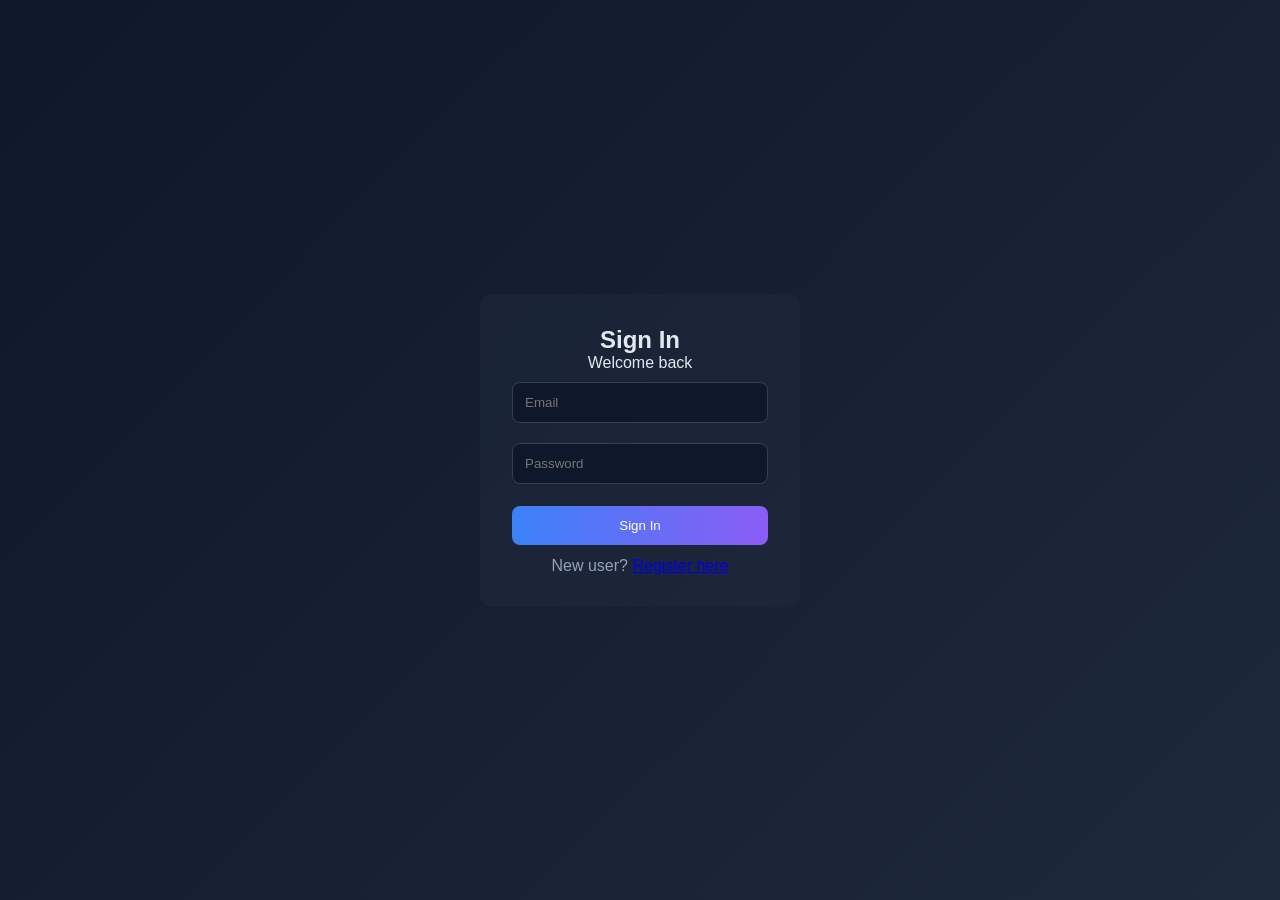
<file: frontend/login.html>
<!DOCTYPE html>
<html lang="en">
<head>
    <title>Sign In</title>
    <link rel="stylesheet" href="style.css">
</head>
<body class="auth-page">

<div class="auth-card">
    <h2>Sign In</h2>
    <p>Welcome back</p>

    <input type="email" id="loginEmail" placeholder="Email">
    <input type="password" id="loginPassword" placeholder="Password">

    <button id="loginBtn" onclick="loginUser()">Sign In</button>

    <p class="auth-link">
        New user?
        <a href="register.html">Register here</a>
    </p>
</div>



<script src="auth.js"></script>
</body>
</html>
</file>
<file: frontend/style.css>
Reset and Base Styles
* {
    margin: 0;
    padding: 0;
    box-sizing: border-box;
}

body {
    font-family: -apple-system, BlinkMacSystemFont, 'Segoe UI', Roboto, Oxygen, Ubuntu, Cantarell, sans-serif;
    background: linear-gradient(135deg, #0f172a 0%, #1e293b 50%, #0f172a 100%);
    color: #e2e8f0;
    min-height: 100vh;
    display: flex;
    overflow: hidden;
}

/* Sidebar */
.sidebar {
    width: 256px;
    height: 100vh;
    background: linear-gradient(180deg, #1e293b 0%, #0f172a 100%);
    border-right: 1px solid #334155;
    display: flex;
    flex-direction: column;
    transition: width 0.3s ease;
    position: relative;
    z-index: 10;
}

.sidebar.collapsed {
    width: 80px;
}

.sidebar.collapsed .logo-text,
.sidebar.collapsed .nav-label,
.sidebar.collapsed .sidebar-footer {
    display: none;
}

.sidebar-header {
    height: 64px;
    border-bottom: 1px solid #334155;
    display: flex;
    align-items: center;
    justify-content: space-between;
    padding: 0 16px;
}

.logo {
    display: flex;
    align-items: center;
    gap: 8px;
}

.logo-icon {
    width: 32px;
    height: 32px;
    background: linear-gradient(135deg, #3b82f6 0%, #8b5cf6 100%);
    border-radius: 8px;
    display: flex;
    align-items: center;
    justify-content: center;
    padding: 6px;
}

.logo-text {
    color: #fff;
    font-weight: 500;
}

.toggle-btn {
    background: none;
    border: none;
    color: #94a3b8;
    font-size: 20px;
    cursor: pointer;
    padding: 8px;
    border-radius: 8px;
    transition: all 0.2s;
}

.toggle-btn:hover {
    background: #334155;
    color: #fff;
}

.sidebar-nav {
    flex: 1;
    padding: 16px;
    overflow-y: auto;
}

.nav-item {
    display: flex;
    align-items: center;
    gap: 12px;
    padding: 12px;
    border-radius: 8px;
    color: #94a3b8;
    text-decoration: none;
    margin-bottom: 8px;
    transition: all 0.2s;
}

.nav-item:hover {
    background: #334155;
    color: #fff;
}

.nav-item.active {
    background: linear-gradient(90deg, #3b82f6 0%, #8b5cf6 100%);
    color: #fff;
    box-shadow: 0 4px 12px rgba(59, 130, 246, 0.2);
}

.nav-icon {
    font-size: 20px;
    flex-shrink: 0;
}

.nav-label {
    white-space: nowrap;
}

.sidebar-footer {
    padding: 16px;
    border-top: 1px solid #334155;
    font-size: 12px;
    color: #64748b;
    text-align: center;
}

.sidebar-footer p:last-child {
    color: #475569;
    margin-top: 4px;
}




/* Header */
.header {
    height: 64px;
    background: rgba(30, 41, 59, 0.5);
    backdrop-filter: blur(10px);
    border-bottom: 1px solid #334155;
    display: flex;
    align-items: center;
    justify-content: space-between;
    padding: 0 24px;
}

.header-left {
    display: flex;
    flex-direction: column;
}

.header-subtitle {
    font-size: 12px;
    color: #94a3b8;
}

.header-title {
    font-size: 18px;
    font-weight: 500;
    color: #fff;
}

.header-right {
    display: flex;
    align-items: center;
    gap: 16px;
}

.status-badge {
    display: flex;
    align-items: center;
    gap: 8px;
    padding: 8px 16px;
    border-radius: 8px;
    font-size: 14px;
    background: rgba(245, 158, 11, 0.1);
    color: #f59e0b;
    border: 1px solid rgba(245, 158, 11, 0.2);
}

.status-badge.active {
    background: rgba(16, 185, 129, 0.1);
    color: #10b981;
    border-color: rgba(16, 185, 129, 0.2);
}

.status-badge.predicting {
    background: rgba(59, 130, 246, 0.1);
    color: #3b82f6;
    border-color: rgba(59, 130, 246, 0.2);
}

.user-avatar {
    width: 40px;
    height: 40px;
    background: linear-gradient(135deg, #3b82f6 0%, #8b5cf6 100%);
    border-radius: 50%;
    display: flex;
    align-items: center;
    justify-content: center;
    font-size: 20px;
}


/* Cards */
.card {
    background: rgba(30, 41, 59, 0.5);
    border: 1px solid #334155;
    border-radius: 12px;
    padding: 24px;
    margin-bottom: 24px;
}

.card h2 {
    color: #fff;
    margin-bottom: 8px;
    font-size: 20px;
}

.card h3 {
    color: #fff;
    margin-bottom: 16px;
    font-size: 18px;
}

.card-subtitle {
    color: #94a3b8;
    font-size: 14px;
    margin-bottom: 24px;
}

/* Welcome Card */
.welcome-card {
    margin-bottom: 24px;
}

.welcome-image {
    position: relative;
    height: 192px;
    border-radius: 12px;
    overflow: hidden;
    background: rgba(30, 41, 59, 0.5);
    border: 1px solid #334155;
}

.welcome-image img {
    width: 100%;
    height: 100%;
    object-fit: cover;
    opacity: 0.4;
}

.welcome-overlay {
    position: absolute;
    inset: 0;
    background: linear-gradient(180deg, transparent 0%, #1e293b 100%);
}

.welcome-content {
    position: absolute;
    bottom: 0;
    left: 0;
    right: 0;
    padding: 32px;
}

.welcome-content h2 {
    color: #fff;
    margin-bottom: 8px;
}

.welcome-content p {
    color: #94a3b8;
}

/* Stats Grid */
.stats-grid {
    display: grid;
    grid-template-columns: repeat(auto-fit, minmax(240px, 1fr));
    gap: 24px;
    margin-bottom: 24px;
}

.stat-card {
    background: rgba(30, 41, 59, 0.5);
    border: 1px solid #334155;
    border-radius: 12px;
    padding: 24px;
}

.stat-icon {
    width: 48px;
    height: 48px;
    border-radius: 8px;
    display: flex;
    align-items: center;
    justify-content: center;
    font-size: 24px;
    margin-bottom: 16px;
}

.stat-label {
    font-size: 14px;
    color: #94a3b8;
    margin-bottom: 4px;
}

.stat-value {
    font-size: 18px;
    color: #fff;
    font-weight: 500;
}

/* Empty State */
.empty-state {
    background: rgba(30, 41, 59, 0.3);
    border: 2px dashed #334155;
    border-radius: 12px;
    padding: 48px;
    text-align: center;
}

.empty-icon {
    font-size: 64px;
    margin-bottom: 16px;
}

.empty-state h3 {
    color: #fff;
    margin-bottom: 8px;
}

.empty-state p {
    color: #94a3b8;
    max-width: 500px;
    margin: 0 auto;
}

/* Prediction Grid */
.prediction-grid {
    display: grid;
    grid-template-columns: 1fr 1fr;
    gap: 24px;
}

/* Form Elements */
.form-group {
    margin-bottom: 16px;
}

.form-label {
    display: flex;
    align-items: center;
    gap: 8px;
    color: #cbd5e1;
    font-size: 14px;
    margin-bottom: 8px;
}

.label-icon {
    font-size: 16px;
}

.form-input,
.form-textarea {
    width: 100%;
    background: rgba(15, 23, 42, 0.5);
    border: 1px solid #334155;
    border-radius: 8px;
    padding: 12px 16px;
    color: #fff;
    font-size: 14px;
    transition: border-color 0.2s;
}

.form-input:focus,
.form-textarea:focus {
    outline: none;
    border-color: #3b82f6;
}

.form-input::placeholder,
.form-textarea::placeholder {
    color: #64748b;
}

.form-textarea {
    resize: vertical;
}

/* Toggle Switch */
.toggle-container {
    display: flex;
    align-items: center;
    gap: 12px;
}

.toggle {
    position: relative;
    display: inline-block;
    width: 48px;
    height: 24px;
}

.toggle input {
    opacity: 0;
    width: 0;
    height: 0;
}

.toggle-slider {
    position: absolute;
    cursor: pointer;
    top: 0;
    left: 0;
    right: 0;
    bottom: 0;
    background-color: #475569;
    border-radius: 24px;
    transition: 0.3s;
}

.toggle-slider:before {
    position: absolute;
    content: "";
    height: 20px;
    width: 20px;
    left: 2px;
    bottom: 2px;
    background-color: white;
    border-radius: 50%;
    transition: 0.3s;
}

.toggle input:checked + .toggle-slider {
    background-color: #3b82f6;
}

.toggle input:checked + .toggle-slider:before {
    transform: translateX(24px);
}

.toggle-label {
    color: #94a3b8;
    font-weight: 500;
}

/* Buttons */
.btn-primary {
    width: 100%;
    background: linear-gradient(90deg, #3b82f6 0%, #8b5cf6 100%);
    color: #fff;
    border: none;
    padding: 12px 24px;
    border-radius: 8px;
    font-size: 16px;
    font-weight: 500;
    cursor: pointer;
    display: flex;
    align-items: center;
    justify-content: center;
    gap: 8px;
    transition: all 0.2s;
    box-shadow: 0 4px 12px rgba(59, 130, 246, 0.2);
}

.btn-primary:hover {
    transform: translateY(-1px);
    box-shadow: 0 6px 16px rgba(59, 130, 246, 0.3);
}

.btn-primary:disabled {
    opacity: 0.5;
    cursor: not-allowed;
}

.btn-icon {
    width: 18px;
    height: 18px;
}

.warning-text {
    color: #f59e0b;
    font-size: 14px;
    text-align: center;
    margin-top: 12px;
}

/* Prediction Output */
.prediction-output {
    min-height: 400px;
    display: flex;
    flex-direction: column;
}

.prediction-state {
    flex: 1;
    display: flex;
    flex-direction: column;
    align-items: center;
    justify-content: center;
    text-align: center;
}

.empty-prediction .empty-icon {
    width: 80px;
    height: 80px;
    background: rgba(71, 85, 105, 0.5);
    border-radius: 50%;
    display: flex;
    align-items: center;
    justify-content: center;
    font-size: 40px;
    margin: 0 auto 16px;
}

.state-title {
    color: #cbd5e1;
    font-size: 16px;
    margin-bottom: 8px;
}

.state-subtitle {
    color: #64748b;
    font-size: 14px;
}

/* Loading Spinner */
.spinner {
    width: 64px;
    height: 64px;
    border: 4px solid rgba(59, 130, 246, 0.2);
    border-top-color: #3b82f6;
    border-radius: 50%;
    animation: spin 1s linear infinite;
    margin-bottom: 16px;
}

@keyframes spin {
    to { transform: rotate(360deg); }
}

/* Result Display */
.result-box {
    background: linear-gradient(135deg, rgba(59, 130, 246, 0.1) 0%, rgba(139, 92, 246, 0.1) 100%);
    border: 1px solid rgba(59, 130, 246, 0.2);
    border-radius: 12px;
    padding: 32px;
    margin-bottom: 24px;
}

.result-header {
    display: flex;
    align-items: center;
    justify-content: center;
    gap: 8px;
    margin-bottom: 8px;
}

.result-icon {
    font-size: 24px;
}

.result-header p {
    color: #94a3b8;
}

.result-value {
    font-size: 48px;
    color: #fff;
    font-weight: 600;
    margin-bottom: 8px;
}

.result-unit {
    color: #94a3b8;
    font-size: 16px;
}

.result-details {
    display: flex;
    flex-direction: column;
    gap: 12px;
}

.detail-item {
    display: flex;
    justify-content: space-between;
    align-items: center;
    padding: 12px;
    background: rgba(15, 23, 42, 0.5);
    border-radius: 8px;
}

.detail-item span:first-child {
    color: #94a3b8;
}

.detail-value {
    font-weight: 500;
}

.detail-value.success {
    color: #10b981;
}

.detail-value.info {
    color: #3b82f6;
}

.detail-value.purple {
    color: #a855f7;
}

/* Info Box */
.info-box {
    background: rgba(59, 130, 246, 0.1);
    border: 1px solid rgba(59, 130, 246, 0.2);
    border-radius: 8px;
    padding: 16px;
    font-size: 14px;
    color: #60a5fa;
}

.info-box.success {
    background: rgba(16, 185, 129, 0.1);
    border-color: rgba(16, 185, 129, 0.2);
    color: #34d399;
}

/* Model Upload */
.model-container {
    max-width: 1000px;
    margin: 0 auto;
}

.upload-area {
    border: 2px dashed #334155;
    border-radius: 12px;
    padding: 48px;
    text-align: center;
    transition: border-color 0.2s;
    cursor: pointer;
}

.upload-area:hover {
    border-color: rgba(59, 130, 246, 0.5);
}

.upload-label {
    cursor: pointer;
}

.upload-icon {
    font-size: 64px;
    margin-bottom: 16px;
}

.upload-text {
    color: #fff;
    font-size: 16px;
    margin-bottom: 8px;
}

.upload-subtext {
    color: #94a3b8;
    font-size: 14px;
    margin-bottom: 8px;
}

.upload-limit {
    color: #64748b;
    font-size: 12px;
}

.upload-progress {
    margin-top: 24px;
}

.progress-info {
    display: flex;
    justify-content: space-between;
    margin-bottom: 8px;
    color: #cbd5e1;
    font-size: 14px;
}

.progress-bar {
    height: 8px;
    background: rgba(15, 23, 42, 0.5);
    border-radius: 8px;
    overflow: hidden;
}

.progress-fill {
    height: 100%;
    background: linear-gradient(90deg, #3b82f6 0%, #8b5cf6 100%);
    transition: width 0.3s ease;
    border-radius: 8px;
}

/* Model Info */
.model-header {
    display: flex;
    justify-content: space-between;
    align-items: center;
    margin-bottom: 24px;
}

.info-grid {
    display: grid;
    grid-template-columns: repeat(auto-fit, minmax(200px, 1fr));
    gap: 16px;
    margin-bottom: 24px;
}

.info-item {
    padding: 16px;
    background: rgba(15, 23, 42, 0.5);
    border-radius: 8px;
}

.info-icon {
    font-size: 16px;
    margin-bottom: 8px;
}

.info-label {
    color: #94a3b8;
    font-size: 14px;
    margin-bottom: 4px;
}

.info-value {
    color: #fff;
    font-size: 16px;
    font-weight: 500;
}

/* Requirements List */
.requirements-list {
    list-style: none;
}

.requirements-list li {
    display: flex;
    gap: 12px;
    margin-bottom: 16px;
}

.req-icon {
    color: #10b981;
    font-size: 20px;
    flex-shrink: 0;
}

.req-title {
    color: #cbd5e1;
    font-weight: 500;
    margin-bottom: 4px;
}

.req-desc {
    color: #64748b;
    font-size: 14px;
}

/* Chat */
.chat-container {
    max-width: 1000px;
    margin: 0 auto;
}

.chat-card {
    height: calc(100vh - 250px);
    display: flex;
    flex-direction: column;
}

.chat-header {
    display: flex;
    align-items: center;
    gap: 12px;
    padding-bottom: 16px;
    border-bottom: 1px solid #334155;
    margin-bottom: 16px;
}

.chat-avatar {
    width: 48px;
    height: 48px;
    background: linear-gradient(135deg, #3b82f6 0%, #8b5cf6 100%);
    border-radius: 50%;
    display: flex;
    align-items: center;
    justify-content: center;
    font-size: 24px;
}

.chat-messages {
    flex: 1;
    overflow-y: auto;
    margin-bottom: 16px;
    padding-right: 8px;
}

.message {
    display: flex;
    gap: 12px;
    margin-bottom: 16px;
}

.message.user {
    flex-direction: row-reverse;
}

.message-avatar {
    width: 40px;
    height: 40px;
    background: linear-gradient(135deg, #3b82f6 0%, #8b5cf6 100%);
    border-radius: 50%;
    display: flex;
    align-items: center;
    justify-content: center;
    font-size: 20px;
    flex-shrink: 0;
}

.message.user .message-avatar {
    background: #475569;
}

.message-content {
    flex: 1;
    max-width: 70%;
}

.message-content p {
    background: rgba(71, 85, 105, 0.5);
    padding: 12px 16px;
    border-radius: 12px;
    color: #e2e8f0;
    font-size: 14px;
    line-height: 1.6;
    margin-bottom: 4px;
}

.message.user .message-content p {
    background: linear-gradient(90deg, #3b82f6 0%, #8b5cf6 100%);
}

.message-time {
    font-size: 12px;
    color: #64748b;
    padding: 0 8px;
}

.chat-input-container {
    display: flex;
    gap: 12px;
}

.chat-input {
    flex: 1;
    background: rgba(15, 23, 42, 0.5);
    border: 1px solid #334155;
    border-radius: 8px;
    padding: 12px 16px;
    color: #fff;
    font-size: 14px;
}

.chat-input:focus {
    outline: none;
    border-color: #3b82f6;
}

.chat-send {
    background: linear-gradient(90deg, #3b82f6 0%, #8b5cf6 100%);
    border: none;
    padding: 12px 24px;
    border-radius: 8px;
    font-size: 20px;
    cursor: pointer;
    transition: all 0.2s;
}

.chat-send:hover {
    transform: translateY(-1px);
}

/* Quick Actions */
.quick-actions {
    display: flex;
    gap: 12px;
    margin-top: 16px;
    flex-wrap: wrap;
}

.quick-action {
    padding: 8px 16px;
    background: rgba(30, 41, 59, 0.5);
    border: 1px solid #334155;
    border-radius: 8px;
    color: #cbd5e1;
    font-size: 14px;
    cursor: pointer;
    transition: all 0.2s;
}

.quick-action:hover {
    background: rgba(71, 85, 105, 0.5);
}

/* Reviews */
.reviews-container {
    max-width: 1000px;
    margin: 0 auto;
}

.rating-summary {
    margin-bottom: 32px;
}

.rating-display {
    display: flex;
    gap: 48px;
    align-items: center;
}

.rating-score {
    text-align: center;
}

.rating-number {
    font-size: 60px;
    color: #fff;
    font-weight: 600;
    margin-bottom: 8px;
}

.stars {
    font-size: 16px;
    margin-bottom: 8px;
}

.rating-count {
    color: #94a3b8;
    font-size: 14px;
}

.rating-bars {
    flex: 1;
}

.rating-bar-item {
    display: flex;
    align-items: center;
    gap: 12px;
    margin-bottom: 8px;
}

.bar-stars {
    width: 80px;
    font-size: 12px;
}

.bar-container {
    flex: 1;
    height: 8px;
    background: rgba(15, 23, 42, 0.5);
    border-radius: 8px;
    overflow: hidden;
}

.bar-fill {
    height: 100%;
    background: linear-gradient(90deg, #f59e0b 0%, #f59e0b 100%);
    border-radius: 8px;
}

.bar-count {
    width: 32px;
    text-align: right;
    color: #94a3b8;
}

.review-card {
    background: rgba(30, 41, 59, 0.5);
    border: 1px solid #334155;
    border-radius: 12px;
    padding: 24px;
    margin-bottom: 16px;
    display: flex;
    gap: 16px;
    transition: border-color 0.2s;
}

.review-card:hover {
    border-color: #475569;
}

.review-avatar {
    width: 48px;
    height: 48px;
    background: linear-gradient(135deg, #3b82f6 0%, #8b5cf6 100%);
    border-radius: 50%;
    display: flex;
    align-items: center;
    justify-content: center;
    font-size: 24px;
    flex-shrink: 0;
}

.review-content {
    flex: 1;
}

.review-header {
    display: flex;
    justify-content: space-between;
    align-items: start;
    margin-bottom: 8px;
}

.review-header h3 {
    color: #fff;
    font-size: 16px;
    margin-bottom: 4px;
}

.review-header p {
    color: #94a3b8;
    font-size: 14px;
}

.review-date {
    color: #64748b;
    font-size: 14px;
}

.review-stars {
    font-size: 14px;
    margin-bottom: 12px;
}

.review-text {
    color: #cbd5e1;
    line-height: 1.6;
    margin-bottom: 16px;
}

.review-helpful {
    background: none;
    border: none;
    color: #94a3b8;
    font-size: 14px;
    cursor: pointer;
    transition: color 0.2s;
}

.review-helpful:hover {
    color: #3b82f6;
}

/* Feedback */
.feedback-container {
    max-width: 700px;
    margin: 0 auto;
}

.success-message {
    text-align: center;
    padding: 48px;
}

.success-icon {
    width: 80px;
    height: 80px;
    background: rgba(16, 185, 129, 0.1);
    border-radius: 50%;
    display: flex;
    align-items: center;
    justify-content: center;
    font-size: 40px;
    color: #10b981;
    margin: 0 auto 24px;
}

/* Settings */
.settings-container {
    max-width: 1000px;
    margin: 0 auto;
}

.profile-section {
    display: flex;
    align-items: center;
    gap: 24px;
    margin-bottom: 24px;
}

.profile-avatar-large {
    width: 80px;
    height: 80px;
    background: linear-gradient(135deg, #3b82f6 0%, #8b5cf6 100%);
    border-radius: 50%;
    display: flex;
    align-items: center;
    justify-content: center;
    font-size: 40px;
}

.settings-grid {
    display: grid;
    grid-template-columns: repeat(auto-fit, minmax(250px, 1fr));
    gap: 16px;
}

.settings-list {
    display: flex;
    flex-direction: column;
    gap: 16px;
}

.setting-item {
    display: flex;
    justify-content: space-between;
    align-items: center;
    padding: 16px;
    background: rgba(15, 23, 42, 0.5);
    border-radius: 8px;
}

.setting-title {
    color: #fff;
    font-weight: 500;
    margin-bottom: 4px;
}

.setting-desc {
    color: #94a3b8;
    font-size: 14px;
}

/* Background Effects */
.bg-effect {
    position: fixed;
    width: 384px;
    height: 384px;
    border-radius: 50%;
    filter: blur(80px);
    opacity: 0.3;
    pointer-events: none;
    z-index: 0;
}

.bg-effect-1 {
    top: 0;
    right: 0;
    background: rgba(59, 130, 246, 0.2);
}

.bg-effect-2 {
    bottom: 0;
    left: 0;
    background: rgba(139, 92, 246, 0.2);
}

/* Responsive Design */
@media (max-width: 1024px) {
    .prediction-grid {
        grid-template-columns: 1fr;
    }
    
    .rating-display {
        flex-direction: column;
    }
}

@media (max-width: 768px) {
    .sidebar {
        width: 80px;
    }
    
    .sidebar .logo-text,
    .sidebar .nav-label,
    .sidebar .sidebar-footer {
        display: none;
    }
    
    .stats-grid {
        grid-template-columns: 1fr;
    }
    
    .settings-grid {
        grid-template-columns: 1fr;
    }
}

/* Scrollbar Styling */
::-webkit-scrollbar {
    width: 8px;
    height: 8px;
}

::-webkit-scrollbar-track {
    background: rgba(15, 23, 42, 0.5);
}

::-webkit-scrollbar-thumb {
    background: #475569;
    border-radius: 4px;
}

::-webkit-scrollbar-thumb:hover {
    background: #64748b;
}
/* SVG Icons Styling */
.icon {
    width: 20px;
    height: 20px;
}

.icon-small {
    width: 16px;
    height: 16px;
}

.logo-icon svg {
    width: 100%;
    height: 100%;
    color: #fff;
}

.toggle-btn .icon {
    width: 20px;
    height: 20px;
}

.nav-icon {
    width: 20px;
    height: 20px;
}

.user-avatar .icon {
    width: 20px;
    height: 20px;
    color: #fff;
}

.status-icon {
    width: 16px;
    height: 16px;
}

.label-icon svg {
    width: 16px;
    height: 16px;
}

.btn-icon svg {
    width: 18px;
    height: 18px;
}

.result-icon svg {
    width: 24px;
    height: 24px;
    color: #60a5fa;
}

.chat-avatar .icon {
    width: 24px;
    height: 24px;
    color: #fff;
}

.message-avatar svg {
    width: 20px;
    height: 20px;
    color: #fff;
}

.chat-send .icon {
    width: 20px;
    height: 20px;
    color: #fff;
}

.review-avatar svg {
    width: 24px;
    height: 24px;
    color: #fff;
}

.review-helpful .icon-small {
    margin-right: 4px;
    vertical-align: middle;
}

.profile-avatar-large svg {
    width: 40px;
    height: 40px;
    color: #fff;
}

.success-icon svg {
    width: 40px;
    height: 40px;
}

.empty-icon svg {
    width: 40px;
    height: 40px;
    color: #64748b;
}

.upload-icon svg {
    width: 64px;
    height: 64px;
    color: #60a5fa;
}

.info-icon svg {
    width: 16px;
    height: 16px;
    color: #94a3b8;
}

.req-icon svg {
    width: 20px;
    height: 20px;
}

.stat-icon svg {
    width: 24px;
    height: 24px;
}

.stat-icon.blue {
    background: rgba(59, 130, 246, 0.1);
}

.stat-icon.blue svg {
    color: #3b82f6;
}

.stat-icon.purple {
    background: rgba(168, 85, 247, 0.1);
}

.stat-icon.purple svg {
    color: #a855f7;
}

.stat-icon.green {
    background: rgba(16, 185, 129, 0.1);
}

.stat-icon.green svg {
    color: #10b981;
}

.stat-icon.amber {
    background: rgba(245, 158, 11, 0.1);
}

.stat-icon.amber svg {
    color: #f59e0b;
}

/* Stars Rating SVG */
.stars {
    display: flex;
    gap: 4px;
    justify-content: center;
}

.stars svg {
    width: 16px;
    height: 16px;
}

/* Rating Bar Labels */
.bar-label {
    width: 60px;
    color: #94a3b8;
    font-size: 12px;
}
.label-icon {
    width: 16px;
    height: 16px;
}


/* Reviews Container */


/* Rating Summary */
.rating-summary {
    margin-bottom: 32px;
}

.rating-display {
    display: flex;
    gap: 48px;
    align-items: center;
    flex-wrap: wrap;
}

.rating-score {
    text-align: center;
    min-width: 200px;
}

.rating-number {
    font-size: 60px;
    color: #fff;
    font-weight: 600;
    margin-bottom: 8px;
}

.stars {
    display: flex;
    gap: 4px;
    justify-content: center;
    margin-bottom: 8px;
}

.stars svg {
    width: 16px;
    height: 16px;
}

.rating-count {
    color: #94a3b8;
    font-size: 14px;
}

.rating-bars {
    flex: 1;
    min-width: 300px;
}

.rating-bar-item {
    display: flex;
    align-items: center;
    gap: 12px;
    margin-bottom: 8px;
}

.bar-label {
    width: 60px;
    color: #94a3b8;
    font-size: 12px;
}

.bar-container {
    flex: 1;
    height: 8px;
    background: rgba(15, 23, 42, 0.5);
    border-radius: 8px;
    overflow: hidden;
}

.bar-fill {
    height: 100%;
    background: linear-gradient(90deg, #f59e0b 0%, #f59e0b 100%);
    border-radius: 8px;
}

.bar-count {
    width: 32px;
    text-align: right;
    color: #94a3b8;
}

/* Review Card */
.review-card {
    background: rgba(30, 41, 59, 0.5);
    border: 1px solid #334155;
    border-radius: 12px;
    padding: 24px;
    margin-bottom: 16px;
    display: flex;
    gap: 16px;
    transition: border-color 0.2s;
}

.review-card:hover {
    border-color: #475569;
}

.review-avatar {
    width: 48px;
    height: 48px;
    background: linear-gradient(135deg, #3b82f6 0%, #8b5cf6 100%);
    border-radius: 50%;
    display: flex;
    align-items: center;
    justify-content: center;
    flex-shrink: 0;
}

.review-avatar svg {
    width: 24px;
    height: 24px;
    color: #fff;
}

.review-content {
    flex: 1;
}

.review-header {
    display: flex;
    justify-content: space-between;
    align-items: start;
    margin-bottom: 8px;
}

.review-header h3 {
    color: #fff;
    font-size: 16px;
    margin-bottom: 4px;
}

.review-header p {
    color: #94a3b8;
    font-size: 14px;
}

.review-date {
    color: #64748b;
    font-size: 14px;
}

.review-stars {
    font-size: 14px;
    margin-bottom: 12px;
}

.review-text {
    color: #cbd5e1;
    line-height: 1.6;
    margin-bottom: 16px;
}

.review-helpful {
    background: none;
    border: none;
    color: #94a3b8;
    font-size: 14px;
    cursor: pointer;
    transition: color 0.2s;
    display: flex;
    align-items: center;
    gap: 4px;
}

.review-helpful:hover {
    color: #3b82f6;
}

.review-helpful .icon-small {
    width: 16px;
    height: 16px;
}

/* Success Message */
.success-message {
    text-align: center;
    padding: 48px;
}

.success-icon {
    width: 80px;
    height: 80px;
    background: rgba(16, 185, 129, 0.1);
    border-radius: 50%;
    display: flex;
    align-items: center;
    justify-content: center;
    margin: 0 auto 24px;
}

.success-icon svg {
    width: 40px;
    height: 40px;
    color: #10b981;
}

/* Profile Section */
.profile-section {
    display: flex;
    align-items: center;
    gap: 24px;
    margin-bottom: 24px;
}

.profile-avatar-large {
    width: 80px;
    height: 80px;
    background: linear-gradient(135deg, #3b82f6 0%, #8b5cf6 100%);
    border-radius: 50%;
    display: flex;
    align-items: center;
    justify-content: center;
}

.profile-avatar-large svg {
    width: 40px;
    height: 40px;
    color: #fff;
}

.settings-grid {
    display: grid;
    grid-template-columns: repeat(auto-fit, minmax(250px, 1fr));
    gap: 16px;
}

.settings-list {
    display: flex;
    flex-direction: column;
    gap: 16px;
}

.setting-item {
    display: flex;
    justify-content: space-between;
    align-items: center;
    padding: 16px;
    background: rgba(15, 23, 42, 0.5);
    border-radius: 8px;
}

.setting-title {
    color: #fff;
    font-weight: 500;
    margin-bottom: 4px;
}

.setting-desc {
    color: #94a3b8;
    font-size: 14px;
}




/* Reset and Base Styles */
* {
    margin: 0;
    padding: 0;
    box-sizing: border-box;
}







/* Sidebar */
.sidebar {
    width: 256px;
    height: 100vh;
    background: linear-gradient(180deg, #1e293b 0%, #0f172a 100%);
    border-right: 1px solid #334155;
    display: flex;
    flex-direction: column;
    transition: width 0.3s ease;
    position: relative;
    z-index: 10;
}

.sidebar.collapsed {
    width: 80px;
}

.sidebar.collapsed .logo-text,
.sidebar.collapsed .nav-label,
.sidebar.collapsed .sidebar-footer {
    display: none;
}

.sidebar-header {
    height: 64px;
    border-bottom: 1px solid #334155;
    display: flex;
    align-items: center;
    justify-content: space-between;
    padding: 0 16px;
}

.logo {
    display: flex;
    align-items: center;
    gap: 8px;
}

.logo-icon {
    width: 32px;
    height: 32px;
    background: linear-gradient(135deg, #3b82f6 0%, #8b5cf6 100%);
    border-radius: 8px;
    display: flex;
    align-items: center;
    justify-content: center;
    font-size: 20px;
}

.logo-text {
    color: #fff;
    font-weight: 500;
}

.toggle-btn {
    background: none;
    border: none;
    color: #94a3b8;
    font-size: 20px;
    cursor: pointer;
    padding: 8px;
    border-radius: 8px;
    transition: all 0.2s;
}

.toggle-btn:hover {
    background: #334155;
    color: #fff;
}

.sidebar-nav {
    flex: 1;
    padding: 16px;
    overflow-y: auto;
}

.nav-item {
    display: flex;
    align-items: center;
    gap: 12px;
    padding: 12px;
    border-radius: 8px;
    color: #94a3b8;
    text-decoration: none;
    margin-bottom: 8px;
    transition: all 0.2s;
}

.nav-item:hover {
    background: #334155;
    color: #fff;
}

.nav-item.active {
    background: linear-gradient(90deg, #3b82f6 0%, #8b5cf6 100%);
    color: #fff;
    box-shadow: 0 4px 12px rgba(59, 130, 246, 0.2);
}

.nav-icon {
    font-size: 20px;
    flex-shrink: 0;
}

.nav-label {
    white-space: nowrap;
}

.sidebar-footer {
    padding: 16px;
    border-top: 1px solid #334155;
    font-size: 12px;
    color: #64748b;
    text-align: center;
}

.sidebar-footer p:last-child {
    color: #475569;
    margin-top: 4px;
}

/* Main Content */
.main-content {
    flex: 1;
    display: flex;
    flex-direction: column;
    height: 100vh;

}

/* Header */
.header {
    height: 64px;
    background: rgba(30, 41, 59, 0.5);
    backdrop-filter: blur(10px);
    border-bottom: 1px solid #334155;
    display: flex;
    align-items: center;
    justify-content: space-between;
    padding: 0 24px;
}

.header-left {
    display: flex;
    flex-direction: column;
}

.header-subtitle {
    font-size: 12px;
    color: #94a3b8;
}

.header-title {
    font-size: 18px;
    font-weight: 500;
    color: #fff;
}

.header-right {
    display: flex;
    align-items: center;
    gap: 16px;
}

.status-badge {
    display: flex;
    align-items: center;
    gap: 8px;
    padding: 8px 16px;
    border-radius: 8px;
    font-size: 14px;
    background: rgba(245, 158, 11, 0.1);
    color: #f59e0b;
    border: 1px solid rgba(245, 158, 11, 0.2);
}

.status-badge.active {
    background: rgba(16, 185, 129, 0.1);
    color: #10b981;
    border-color: rgba(16, 185, 129, 0.2);
}

.status-badge.predicting {
    background: rgba(59, 130, 246, 0.1);
    color: #3b82f6;
    border-color: rgba(59, 130, 246, 0.2);
}

.user-avatar {
    width: 40px;
    height: 40px;
    background: linear-gradient(135deg, #3b82f6 0%, #8b5cf6 100%);
    border-radius: 50%;
    display: flex;
    align-items: center;
    justify-content: center;
    font-size: 20px;
}

/* Page Container */
.page-container {
    flex: 1;
    overflow-y: auto;
    padding: 24px;
}

.page {
    display: none;
    width: 100%;
    min-height: 100%;
}

.page.active {
    display: block !important;
    
}

/* Cards */
.card {
    background: rgba(30, 41, 59, 0.5);
    border: 1px solid #334155;
    border-radius: 12px;
    padding: 24px;
    margin-bottom: 24px;
}

.card h2 {
    color: #fff;
    margin-bottom: 8px;
    font-size: 20px;
}

.card h3 {
    color: #fff;
    margin-bottom: 16px;
    font-size: 18px;
}

.card-subtitle {
    color: #94a3b8;
    font-size: 14px;
    margin-bottom: 24px;
}

/* Welcome Card */
.welcome-card {
    margin-bottom: 24px;
}

.welcome-image {
    position: relative;
    height: 192px;
    border-radius: 12px;
    overflow: hidden;
    background: rgba(30, 41, 59, 0.5);
    border: 1px solid #334155;
}

.welcome-image img {
    width: 100%;
    height: 100%;
    object-fit: cover;
    opacity: 0.4;
}

.welcome-overlay {
    position: absolute;
    inset: 0;
    background: linear-gradient(180deg, transparent 0%, #1e293b 100%);
}

.welcome-content {
    position: absolute;
    bottom: 0;
    left: 0;
    right: 0;
    padding: 32px;
}

.welcome-content h2 {
    color: #fff;
    margin-bottom: 8px;
}

.welcome-content p {
    color: #94a3b8;
}

/* Stats Grid */
.stats-grid {
    display: grid;
    grid-template-columns: repeat(auto-fit, minmax(240px, 1fr));
    gap: 24px;
    margin-bottom: 24px;
}

.stat-card {
    background: rgba(30, 41, 59, 0.5);
    border: 1px solid #334155;
    border-radius: 12px;
    padding: 24px;
}

.stat-icon {
    width: 48px;
    height: 48px;
    border-radius: 8px;
    display: flex;
    align-items: center;
    justify-content: center;
    font-size: 24px;
    margin-bottom: 16px;
}

.stat-label {
    font-size: 14px;
    color: #94a3b8;
    margin-bottom: 4px;
}

.stat-value {
    font-size: 18px;
    color: #fff;
    font-weight: 500;
}

/* Empty State */
.empty-state {
    background: rgba(30, 41, 59, 0.3);
    border: 2px dashed #334155;
    border-radius: 12px;
    padding: 48px;
    text-align: center;
}

.empty-icon {
    font-size: 64px;
    margin-bottom: 16px;
}

.empty-state h3 {
    color: #fff;
    margin-bottom: 8px;
}

.empty-state p {
    color: #94a3b8;
    max-width: 500px;
    margin: 0 auto;
}

/* Prediction Grid */
.prediction-grid {
    display: grid;
    grid-template-columns: 1fr 1fr;
    gap: 24px;
}

/* Form Elements */
.form-group {
    margin-bottom: 16px;
}

.form-label {
    display: flex;
    align-items: center;
    gap: 8px;
    color: #cbd5e1;
    font-size: 14px;
    margin-bottom: 8px;
}

.label-icon {
    font-size: 16px;
}

.form-input,
.form-textarea {
    width: 100%;
    background: rgba(15, 23, 42, 0.5);
    border: 1px solid #334155;
    border-radius: 8px;
    padding: 12px 16px;
    color: #fff;
    font-size: 14px;
    transition: border-color 0.2s;
}

.form-input:focus,
.form-textarea:focus {
    outline: none;
    border-color: #3b82f6;
}

.form-input::placeholder,
.form-textarea::placeholder {
    color: #64748b;
}

.form-textarea {
    resize: vertical;
}

/* Toggle Switch */
.toggle-container {
    display: flex;
    align-items: center;
    gap: 12px;
}

.toggle {
    position: relative;
    display: inline-block;
    width: 48px;
    height: 24px;
}

.toggle input {
    opacity: 0;
    width: 0;
    height: 0;
}

.toggle-slider {
    position: absolute;
    cursor: pointer;
    top: 0;
    left: 0;
    right: 0;
    bottom: 0;
    background-color: #475569;
    border-radius: 24px;
    transition: 0.3s;
}

.toggle-slider:before {
    position: absolute;
    content: "";
    height: 20px;
    width: 20px;
    left: 2px;
    bottom: 2px;
    background-color: white;
    border-radius: 50%;
    transition: 0.3s;
}

.toggle input:checked + .toggle-slider {
    background-color: #3b82f6;
}

.toggle input:checked + .toggle-slider:before {
    transform: translateX(24px);
}

.toggle-label {
    color: #94a3b8;
    font-weight: 500;
}

/* Buttons */
.btn-primary {
    width: 100%;
    background: linear-gradient(90deg, #3b82f6 0%, #8b5cf6 100%);
    color: #fff;
    border: none;
    padding: 12px 24px;
    border-radius: 8px;
    font-size: 16px;
    font-weight: 500;
    cursor: pointer;
    display: flex;
    align-items: center;
    justify-content: center;
    gap: 8px;
    transition: all 0.2s;
    box-shadow: 0 4px 12px rgba(59, 130, 246, 0.2);
}

.btn-primary:hover {
    transform: translateY(-1px);
    box-shadow: 0 6px 16px rgba(59, 130, 246, 0.3);
}

.btn-primary:disabled {
    opacity: 0.5;
    cursor: not-allowed;
}

.btn-icon {
    font-size: 18px;
}

.warning-text {
    color: #f59e0b;
    font-size: 14px;
    text-align: center;
    margin-top: 12px;
}

/* Prediction Output */
.prediction-output {
    min-height: 400px;
    display: flex;
    flex-direction: column;
}

.prediction-state {
    flex: 1;
    display: flex;
    flex-direction: column;
    align-items: center;
    justify-content: center;
    text-align: center;
}

.empty-prediction .empty-icon {
    width: 80px;
    height: 80px;
    background: rgba(71, 85, 105, 0.5);
    border-radius: 50%;
    display: flex;
    align-items: center;
    justify-content: center;
    font-size: 40px;
    margin: 0 auto 16px;
}

.state-title {
    color: #cbd5e1;
    font-size: 16px;
    margin-bottom: 8px;
}

.state-subtitle {
    color: #64748b;
    font-size: 14px;
}

/* Loading Spinner */
.spinner {
    width: 64px;
    height: 64px;
    border: 4px solid rgba(59, 130, 246, 0.2);
    border-top-color: #3b82f6;
    border-radius: 50%;
    animation: spin 1s linear infinite;
    margin-bottom: 16px;
}

@keyframes spin {
    to { transform: rotate(360deg); }
}

/* Result Display */
.result-box {
    background: linear-gradient(135deg, rgba(59, 130, 246, 0.1) 0%, rgba(139, 92, 246, 0.1) 100%);
    border: 1px solid rgba(59, 130, 246, 0.2);
    border-radius: 12px;
    padding: 32px;
    margin-bottom: 24px;
}

.result-header {
    display: flex;
    align-items: center;
    justify-content: center;
    gap: 8px;
    margin-bottom: 8px;
}

.result-icon {
    font-size: 24px;
}

.result-header p {
    color: #94a3b8;
}

.result-value {
    font-size: 48px;
    color: #fff;
    font-weight: 600;
    margin-bottom: 8px;
}

.result-unit {
    color: #94a3b8;
    font-size: 16px;
}

.result-details {
    display: flex;
    flex-direction: column;
    gap: 12px;
}

.detail-item {
    display: flex;
    justify-content: space-between;
    align-items: center;
    padding: 12px;
    background: rgba(15, 23, 42, 0.5);
    border-radius: 8px;
}

.detail-item span:first-child {
    color: #94a3b8;
}

.detail-value {
    font-weight: 500;
}

.detail-value.success {
    color: #10b981;
}

.detail-value.info {
    color: #3b82f6;
}

.detail-value.purple {
    color: #a855f7;
}

/* Info Box */
.info-box {
    background: rgba(59, 130, 246, 0.1);
    border: 1px solid rgba(59, 130, 246, 0.2);
    border-radius: 8px;
    padding: 16px;
    font-size: 14px;
    color: #60a5fa;
}

.info-box.success {
    background: rgba(16, 185, 129, 0.1);
    border-color: rgba(16, 185, 129, 0.2);
    color: #34d399;
}

/* Model Upload */
.model-container {
    max-width: 1000px;
    margin: 0 auto;
}

.upload-area {
    border: 2px dashed #334155;
    border-radius: 12px;
    padding: 48px;
    text-align: center;
    transition: border-color 0.2s;
    cursor: pointer;
}

.upload-area:hover {
    border-color: rgba(59, 130, 246, 0.5);
}

.upload-label {
    cursor: pointer;
}

.upload-icon {
    font-size: 64px;
    margin-bottom: 16px;
}

.upload-text {
    color: #fff;
    font-size: 16px;
    margin-bottom: 8px;
}

.upload-subtext {
    color: #94a3b8;
    font-size: 14px;
    margin-bottom: 8px;
}

.upload-limit {
    color: #64748b;
    font-size: 12px;
}

.upload-progress {
    margin-top: 24px;
}

.progress-info {
    display: flex;
    justify-content: space-between;
    margin-bottom: 8px;
    color: #cbd5e1;
    font-size: 14px;
}

.progress-bar {
    height: 8px;
    background: rgba(15, 23, 42, 0.5);
    border-radius: 8px;
    overflow: hidden;
}

.progress-fill {
    height: 100%;
    background: linear-gradient(90deg, #3b82f6 0%, #8b5cf6 100%);
    transition: width 0.3s ease;
    border-radius: 8px;
}

/* Model Info */
.model-header {
    display: flex;
    justify-content: space-between;
    align-items: center;
    margin-bottom: 24px;
}

.info-grid {
    display: grid;
    grid-template-columns: repeat(auto-fit, minmax(200px, 1fr));
    gap: 16px;
    margin-bottom: 24px;
}

.info-item {
    padding: 16px;
    background: rgba(15, 23, 42, 0.5);
    border-radius: 8px;
}

.info-icon {
    font-size: 16px;
    margin-bottom: 8px;
}

.info-label {
    color: #94a3b8;
    font-size: 14px;
    margin-bottom: 4px;
}

.info-value {
    color: #fff;
    font-size: 16px;
    font-weight: 500;
}

/* Requirements List */
.requirements-list {
    list-style: none;
}

.requirements-list li {
    display: flex;
    gap: 12px;
    margin-bottom: 16px;
}

.req-icon {
    color: #10b981;
    font-size: 20px;
    flex-shrink: 0;
}

.req-title {
    color: #cbd5e1;
    font-weight: 500;
    margin-bottom: 4px;
}

.req-desc {
    color: #64748b;
    font-size: 14px;
}

/* Chat */
.chat-container {
    max-width: 1000px;
    margin: 0 auto;
    
}

.chat-card {
    height: calc(100vh - 250px);
    display: flex;
    flex-direction: column;
}

.chat-header {
    display: flex;
    align-items: center;
    gap: 12px;
    padding-bottom: 16px;
    border-bottom: 1px solid #334155;
    margin-bottom: 16px;
}

.chat-avatar {
    width: 48px;
    height: 48px;
    background: linear-gradient(135deg, #3b82f6 0%, #8b5cf6 100%);
    border-radius: 50%;
    display: flex;
    align-items: center;
    justify-content: center;
    font-size: 24px;
}

.chat-messages {
    flex: 1;
    overflow-y: auto;
    margin-bottom: 16px;
    padding-right: 8px;
}

.message {
    display: flex;
    gap: 12px;
    margin-bottom: 16px;
}

.message.user {
    flex-direction: row-reverse;
}

.message-avatar {
    width: 40px;
    height: 40px;
    background: linear-gradient(135deg, #3b82f6 0%, #8b5cf6 100%);
    border-radius: 50%;
    display: flex;
    align-items: center;
    justify-content: center;
    font-size: 20px;
    flex-shrink: 0;
}

.message.user .message-avatar {
    background: #475569;
}

.message-content {
    flex: 1;
    max-width: 70%;
}

.message-content p {
    background: rgba(71, 85, 105, 0.5);
    padding: 12px 16px;
    border-radius: 12px;
    color: #e2e8f0;
    font-size: 14px;
    line-height: 1.6;
    margin-bottom: 4px;
}

.message.user .message-content p {
    background: linear-gradient(90deg, #3b82f6 0%, #8b5cf6 100%);
}

.message-time {
    font-size: 12px;
    color: #64748b;
    padding: 0 8px;
}

.chat-input-container {
    display: flex;
    gap: 12px;
}

.chat-input {
    flex: 1;
    background: rgba(15, 23, 42, 0.5);
    border: 1px solid #334155;
    border-radius: 8px;
    padding: 12px 16px;
    color: #fff;
    font-size: 14px;
}

.chat-input:focus {
    outline: none;
    border-color: #3b82f6;
}

.chat-send {
    background: linear-gradient(90deg, #3b82f6 0%, #8b5cf6 100%);
    border: none;
    padding: 12px 24px;
    border-radius: 8px;
    font-size: 20px;
    cursor: pointer;
    transition: all 0.2s;
}

.chat-send:hover {
    transform: translateY(-1px);
}

/* Quick Actions */
.quick-actions {
    display: flex;
    gap: 12px;
    margin-top: 16px;
    flex-wrap: wrap;
}

.quick-action {
    padding: 8px 16px;
    background: rgba(30, 41, 59, 0.5);
    border: 1px solid #334155;
    border-radius: 8px;
    color: #cbd5e1;
    font-size: 14px;
    cursor: pointer;
    transition: all 0.2s;
}

.quick-action:hover {
    background: rgba(71, 85, 105, 0.5);
}

/* Reviews */


.rating-summary {
    margin-bottom: 32px;
}

.rating-display {
    display: flex;
    gap: 48px;
    align-items: center;
}

.rating-score {
    text-align: center;
}

.rating-number {
    font-size: 60px;
    color: #fff;
    font-weight: 600;
    margin-bottom: 8px;
}

.stars {
    font-size: 16px;
    margin-bottom: 8px;
}

.rating-count {
    color: #94a3b8;
    font-size: 14px;
}

.rating-bars {
    flex: 1;
}

.rating-bar-item {
    display: flex;
    align-items: center;
    gap: 12px;
    margin-bottom: 8px;
}

.bar-stars {
    width: 80px;
    font-size: 12px;
}

.bar-container {
    flex: 1;
    height: 8px;
    background: rgba(15, 23, 42, 0.5);
    border-radius: 8px;
    overflow: hidden;
}

.bar-fill {
    height: 100%;
    background: linear-gradient(90deg, #f59e0b 0%, #f59e0b 100%);
    border-radius: 8px;
}

.bar-count {
    width: 32px;
    text-align: right;
    color: #94a3b8;
}

.review-card {
    background: rgba(30, 41, 59, 0.5);
    border: 1px solid #334155;
    border-radius: 12px;
    padding: 24px;
    margin-bottom: 16px;
    display: flex;
    gap: 16px;
    transition: border-color 0.2s;
}

.review-card:hover {
    border-color: #475569;
}

.review-avatar {
    width: 48px;
    height: 48px;
    background: linear-gradient(135deg, #3b82f6 0%, #8b5cf6 100%);
    border-radius: 50%;
    display: flex;
    align-items: center;
    justify-content: center;
    font-size: 24px;
    flex-shrink: 0;
}

.review-content {
    flex: 1;
}

.review-header {
    display: flex;
    justify-content: space-between;
    align-items: start;
    margin-bottom: 8px;
}

.review-header h3 {
    color: #fff;
    font-size: 16px;
    margin-bottom: 4px;
}

.review-header p {
    color: #94a3b8;
    font-size: 14px;
}

.review-date {
    color: #64748b;
    font-size: 14px;
}

.review-stars {
    font-size: 14px;
    margin-bottom: 12px;
}

.review-text {
    color: #cbd5e1;
    line-height: 1.6;
    margin-bottom: 16px;
}

.review-helpful {
    background: none;
    border: none;
    color: #94a3b8;
    font-size: 14px;
    cursor: pointer;
    transition: color 0.2s;
}

.review-helpful:hover {
    color: #3b82f6;
}



.success-message {
    text-align: center;
    padding: 48px;
}

.success-icon {
    width: 80px;
    height: 80px;
    background: rgba(16, 185, 129, 0.1);
    border-radius: 50%;
    display: flex;
    align-items: center;
    justify-content: center;
    font-size: 40px;
    color: #10b981;
    margin: 0 auto 24px;
}



.profile-section {
    display: flex;
    align-items: center;
    gap: 24px;
    margin-bottom: 24px;
}

.profile-avatar-large {
    width: 80px;
    height: 80px;
    background: linear-gradient(135deg, #3b82f6 0%, #8b5cf6 100%);
    border-radius: 50%;
    display: flex;
    align-items: center;
    justify-content: center;
    font-size: 40px;
}

.settings-grid {
    display: grid;
    grid-template-columns: repeat(auto-fit, minmax(250px, 1fr));
    gap: 16px;
}

.settings-list {
    display: flex;
    flex-direction: column;
    gap: 16px;
}

.setting-item {
    display: flex;
    justify-content: space-between;
    align-items: center;
    padding: 16px;
    background: rgba(15, 23, 42, 0.5);
    border-radius: 8px;
}

.setting-title {
    color: #fff;
    font-weight: 500;
    margin-bottom: 4px;
}

.setting-desc {
    color: #94a3b8;
    font-size: 14px;
}

/* Background Effects */
.bg-effect {
    position: fixed;
    width: 384px;
    height: 384px;
    border-radius: 50%;
    filter: blur(80px);
    opacity: 0.3;
    pointer-events: none;
    z-index: 0;
}

.bg-effect-1 {
    top: 0;
    right: 0;
    background: rgba(59, 130, 246, 0.2);
}

.bg-effect-2 {
    bottom: 0;
    left: 0;
    background: rgba(139, 92, 246, 0.2);
}

/* Responsive Design */
@media (max-width: 1024px) {
    .prediction-grid {
        grid-template-columns: 1fr;
    }
    
    .rating-display {
        flex-direction: column;
    }
}

@media (max-width: 768px) {
    .sidebar {
        width: 80px;
    }
    
    .sidebar .logo-text,
    .sidebar .nav-label,
    .sidebar .sidebar-footer {
        display: none;
    }
    
    .stats-grid {
        grid-template-columns: 1fr;
    }
    
    .settings-grid {
        grid-template-columns: 1fr;
    }
}

/* Scrollbar Styling */
::-webkit-scrollbar {
    width: 8px;
    height: 8px;
}

::-webkit-scrollbar-track {
    background: rgba(15, 23, 42, 0.5);
}

::-webkit-scrollbar-thumb {
    background: #475569;
    border-radius: 4px;
}

::-webkit-scrollbar-thumb:hover {
    background: #64748b;
}


body.light-theme {
    background: #f8fafc;
    color: #0f172a;
}

body.light-theme .card,
body.light-theme .sidebar,
body.light-theme .header {
    background: #ffffff;
    border-color: #e5e7eb;
}

body.light-theme .nav-item {
    color: #334155;
}


.auth-page {
    background: linear-gradient(135deg, #0f172a, #1e293b);
    height: 100vh;
    display: flex;
    align-items: center;
    justify-content: center;
}

.auth-card {
    background: rgba(30, 41, 59, 0.6);
    padding: 32px;
    border-radius: 12px;
    width: 320px;
    text-align: center;
}

.auth-card input {
    width: 100%;
    margin: 10px 0;
    padding: 12px;
    border-radius: 8px;
    border: 1px solid #334155;
    background: #0f172a;
    color: #fff;
}

.auth-card button {
    width: 100%;
    padding: 12px;
    margin-top: 12px;
    background: linear-gradient(90deg,#3b82f6,#8b5cf6);
    border: none;
    color: white;
    border-radius: 8px;
    cursor: pointer;
}

.auth-link {
    margin-top: 12px;
    color: #94a3b8;
}


.page {
    display: none;
}

.page.active {
    display: block;
}

.prediction-table {
    width: 100%;
    border-collapse: collapse;
    background: rgba(15, 23, 42, 0.6);
}

.prediction-table th,
.prediction-table td {
    border: 1px solid #475569;
    padding: 10px 12px;
    text-align: center;
    font-size: 14px;
}

.prediction-table th {
    background: rgba(59, 130, 246, 0.25);
    color: #ffffff;
    font-weight: 600;
}

.prediction-table td {
    color: #e5e7eb;
}

.prediction-table tr:nth-child(even) {
    background: rgba(30, 41, 59, 0.5);
}


.mic-btn {
    background: none;
    border: none;
    cursor: pointer;
    color: #6b7280;
    padding: 6px;
    border-radius: 50%;
}

.mic-btn:hover {
    color: #2563eb;
    background: rgba(37, 99, 235, 0.1);
}

.mic-btn:active {
    transform: scale(0.95);
}

.mute-btn {
    background: none;
    border: none;
    cursor: pointer;
    color: #94a3b8;
    padding: 6px;
}

.mute-btn svg {
    width: 22px;
    height: 22px;
    stroke: currentColor;
    fill: none;
    stroke-width: 2;
}

.mute-btn:hover {
    color: #22c55e;
}

.prediction-top-row {
    display: flex;
    align-items: center;
    justify-content: space-between;
    margin-bottom: 14px;
}

.prediction-title {
    font-size: 16px;
    font-weight: 600;
}

.doc-upload-icon {
    cursor: pointer;
    color: #6b7280;
    padding: 6px;
    border-radius: 50%;
    transition: all 0.2s ease;
}

.doc-upload-icon:hover {
    color: #2563eb;
    background: rgba(37, 99, 235, 0.12);
}

.audit-container {
    max-width: 1100px;
    margin: auto;
    padding: 20px;
}

.audit-title {
    font-size: 28px;
    margin-bottom: 5px;
}

.audit-subtitle {
    color: #9ca3af;
    margin-bottom: 30px;
}

.audit-score-card {
    display: flex;
    gap: 20px;
    background: #0f172a;
    padding: 20px;
    border-radius: 14px;
    margin-bottom: 25px;
    align-items: center;
}

.score-circle {
    width: 120px;
    height: 120px;
    border-radius: 50%;
    background: linear-gradient(135deg, #22c55e, #16a34a);
    display: flex;
    align-items: center;
    justify-content: center;
    font-size: 34px;
    font-weight: bold;
}

.score-details p {
    margin: 5px 0;
}

.audit-card {
    background: #020617;
    padding: 20px;
    border-radius: 12px;
    margin-bottom: 20px;
}

.audit-card h2 {
    margin-bottom: 10px;
}

.overview-grid {
    display: grid;
    grid-template-columns: repeat(2, 1fr);
    gap: 10px;
}

.analysis-value {
    font-size: 18px;
    margin-bottom: 8px;
}

.audit-card ul {
    padding-left: 20px;
}

.audit-actions {
    display: flex;
    gap: 15px;
    margin-top: 25px;
}

.chat-container {
    height: 70vh;          /* takes 70% of screen height */
    display: flex;
    flex-direction: column;
}


/* =========================================================
   SETTINGS PAGE
   ========================================================= */

.settings-page {
    max-width: 1100px;
    margin: 0 auto;
    padding: 10px 0 50px;
}

.settings-header {
    margin-bottom: 28px;
}

.settings-eyebrow {
    font-size: 12px;
    font-weight: 700;
    letter-spacing: 1.5px;
    opacity: 0.6;
}

.settings-header h2 {
    margin: 6px 0 6px;
    font-size: 30px;
    font-weight: 700;
}

.settings-header p {
    margin: 0;
    opacity: 0.65;
    font-size: 14px;
}


/* =========================================================
   SETTINGS CARD
   ========================================================= */

.settings-card {
    background: var(--card-bg, #ffffff);
    border: 1px solid rgba(120, 120, 120, 0.15);
    border-radius: 18px;
    padding: 26px;
    margin-bottom: 20px;
    box-shadow: 0 8px 30px rgba(0, 0, 0, 0.04);
}

.settings-card-header {
    display: flex;
    align-items: center;
    gap: 14px;
    margin-bottom: 24px;
}

.settings-card-header h3 {
    margin: 0 0 4px;
    font-size: 18px;
    font-weight: 700;
}

.settings-card-header p {
    margin: 0;
    font-size: 13px;
    opacity: 0.6;
}


/* =========================================================
   SECTION ICONS
   ========================================================= */

.settings-section-icon {
    width: 44px;
    height: 44px;
    min-width: 44px;
    border-radius: 12px;
    display: flex;
    align-items: center;
    justify-content: center;
}

.settings-section-icon svg {
    width: 22px;
    height: 22px;
}

.profile-icon {
    background: rgba(59, 130, 246, 0.10);
    color: #3b82f6;
}

.energy-icon {
    background: rgba(16, 185, 129, 0.10);
    color: #10b981;
}

.appearance-icon {
    background: rgba(245, 158, 11, 0.10);
    color: #f59e0b;
}

.security-icon {
    background: rgba(139, 92, 246, 0.10);
    color: #8b5cf6;
}

.account-icon {
    background: rgba(239, 68, 68, 0.10);
    color: #ef4444;
}


/* =========================================================
   PROFILE
   ========================================================= */

.profile-summary {
    display: flex;
    align-items: center;
    gap: 16px;
    padding: 18px;
    margin-bottom: 24px;
    border-radius: 14px;
    background: rgba(120, 120, 120, 0.05);
}

.profile-avatar-large {
    width: 64px;
    height: 64px;
    min-width: 64px;
    border-radius: 50%;
    display: flex;
    align-items: center;
    justify-content: center;
    background: linear-gradient(135deg, #2563eb, #10b981);
    color: white;
    font-size: 24px;
    font-weight: 700;
}

.profile-summary-info h3 {
    margin: 0 0 4px;
    font-size: 18px;
}

.profile-summary-info p {
    margin: 0 0 8px;
    font-size: 13px;
    opacity: 0.6;
}

.profile-badge {
    display: inline-flex;
    align-items: center;
    padding: 5px 10px;
    border-radius: 20px;
    background: rgba(16, 185, 129, 0.10);
    color: #059669;
    font-size: 11px;
    font-weight: 600;
}


/* =========================================================
   FORM GRID
   ========================================================= */

.settings-form-grid {
    display: grid;
    grid-template-columns: repeat(2, 1fr);
    gap: 20px;
}

.settings-form-grid .form-group {
    margin-bottom: 0;
}


/* =========================================================
   BUTTONS
   ========================================================= */

.settings-action-row {
    display: flex;
    justify-content: flex-end;
    margin-top: 22px;
}

.settings-save-btn {
    display: inline-flex;
    align-items: center;
    justify-content: center;
    gap: 8px;
    border: none;
    border-radius: 10px;
    padding: 11px 18px;
    background: #2563eb;
    color: white;
    font-size: 13px;
    font-weight: 600;
    cursor: pointer;
    transition: 0.2s ease;
}

.settings-save-btn svg {
    width: 17px;
    height: 17px;
}

.settings-save-btn:hover {
    transform: translateY(-1px);
    opacity: 0.92;
}

.secondary-settings-btn {
    border: 1px solid rgba(120, 120, 120, 0.25);
    background: transparent;
    color: inherit;
    border-radius: 9px;
    padding: 9px 15px;
    font-size: 12px;
    font-weight: 600;
    cursor: pointer;
    transition: 0.2s ease;
}

.secondary-settings-btn:hover {
    background: rgba(120, 120, 120, 0.08);
}


/* =========================================================
   SETTINGS LIST
   ========================================================= */

.settings-list {
    display: flex;
    flex-direction: column;
}

.setting-row {
    display: flex;
    align-items: center;
    justify-content: space-between;
    gap: 20px;
    padding: 18px 0;
    border-bottom: 1px solid rgba(120, 120, 120, 0.12);
}

.setting-row:first-child {
    padding-top: 0;
}

.setting-row:last-child {
    border-bottom: none;
    padding-bottom: 0;
}

.setting-row-left {
    display: flex;
    align-items: center;
    gap: 13px;
}

.setting-mini-icon {
    width: 36px;
    height: 36px;
    min-width: 36px;
    border-radius: 9px;
    background: rgba(120, 120, 120, 0.08);
    display: flex;
    align-items: center;
    justify-content: center;
}

.setting-mini-icon svg {
    width: 18px;
    height: 18px;
}

.setting-row h4 {
    margin: 0 0 4px;
    font-size: 14px;
}

.setting-row p {
    margin: 0;
    font-size: 12px;
    opacity: 0.6;
}


/* =========================================================
   TOGGLE
   ========================================================= */

.settings-switch {
    position: relative;
    display: inline-block;
    width: 46px;
    height: 25px;
    flex-shrink: 0;
}

.settings-switch input {
    opacity: 0;
    width: 0;
    height: 0;
}

.settings-slider {
    position: absolute;
    inset: 0;
    cursor: pointer;
    background: #cbd5e1;
    border-radius: 30px;
    transition: 0.25s;
}

.settings-slider::before {
    content: "";
    position: absolute;
    width: 19px;
    height: 19px;
    left: 3px;
    top: 3px;
    background: white;
    border-radius: 50%;
    transition: 0.25s;
    box-shadow: 0 2px 5px rgba(0, 0, 0, 0.15);
}

.settings-switch input:checked + .settings-slider {
    background: #2563eb;
}

.settings-switch input:checked + .settings-slider::before {
    transform: translateX(21px);
}


/* =========================================================
   SECURITY / ACCOUNT
   ========================================================= */

.security-item {
    display: flex;
    align-items: center;
    justify-content: space-between;
    gap: 20px;
}

.security-item h4 {
    margin: 0 0 5px;
    font-size: 14px;
}

.security-item p {
    margin: 0;
    font-size: 12px;
    opacity: 0.6;
}

.danger-card {
    border-color: rgba(239, 68, 68, 0.18);
}

.logout-settings-btn {
    border: 1px solid rgba(239, 68, 68, 0.35);
    background: rgba(239, 68, 68, 0.06);
    color: #dc2626;
    border-radius: 9px;
    padding: 9px 18px;
    font-size: 12px;
    font-weight: 600;
    cursor: pointer;
    transition: 0.2s ease;
}

.logout-settings-btn:hover {
    background: rgba(239, 68, 68, 0.12);
}


/* =========================================================
   CHANGE PASSWORD MODAL
   ========================================================= */

.password-modal-overlay {
    position: fixed;
    inset: 0;
    z-index: 9999;
    display: flex;
    align-items: center;
    justify-content: center;
    padding: 20px;
    background: rgba(0, 0, 0, 0.55);
    backdrop-filter: blur(5px);
}

.password-modal {
    position: relative;
    width: 100%;
    max-width: 450px;
    background: var(--card-bg, #ffffff);
    border-radius: 18px;
    padding: 28px;
    box-shadow: 0 25px 70px rgba(0, 0, 0, 0.25);
}

.password-modal-close {
    position: absolute;
    right: 18px;
    top: 14px;
    border: none;
    background: transparent;
    font-size: 28px;
    cursor: pointer;
    color: inherit;
    opacity: 0.6;
}

.password-modal-close:hover {
    opacity: 1;
}

.password-modal-icon {
    width: 48px;
    height: 48px;
    border-radius: 12px;
    background: rgba(139, 92, 246, 0.10);
    color: #8b5cf6;
    display: flex;
    align-items: center;
    justify-content: center;
    margin-bottom: 16px;
}

.password-modal-icon svg {
    width: 23px;
    height: 23px;
}

.password-modal h3 {
    margin: 0 0 6px;
    font-size: 21px;
}

.password-modal-subtitle {
    margin: 0 0 22px;
    font-size: 13px;
    opacity: 0.6;
    line-height: 1.5;
}

.password-message {
    min-height: 18px;
    margin: 8px 0;
    font-size: 12px;
}

.password-modal-actions {
    display: flex;
    justify-content: flex-end;
    gap: 10px;
    margin-top: 20px;
}


/* =========================================================
   RESPONSIVE
   ========================================================= */

@media (max-width: 768px) {

    .settings-page {
        padding: 5px 0 30px;
    }

    .settings-card {
        padding: 20px;
        border-radius: 15px;
    }

    .settings-form-grid {
        grid-template-columns: 1fr;
    }

    .profile-summary {
        align-items: flex-start;
    }

    .setting-row,
    .security-item {
        align-items: flex-start;
    }

    .setting-row-left {
        align-items: flex-start;
    }

    .settings-header h2 {
        font-size: 26px;
    }
}

/* =========================================================
   SETTINGS PAGE
   Matches existing Smart Energy dark dashboard theme
   ========================================================= */

.settings-container {
    width: 100%;
    max-width: 1180px;
    margin: 0 auto;
    padding-bottom: 40px;
}


/* ---------- Settings Header ---------- */

.settings-header {
    margin-bottom: 28px;
}

.settings-eyebrow {
    margin: 0 0 6px;
    font-size: 13px;
    font-weight: 700;
    letter-spacing: 1px;
    color: #94a3b8;
}

.settings-header h2 {
    margin: 0;
    font-size: 30px;
    font-weight: 700;
    color: #f8fafc;
}

.settings-header-text {
    margin: 7px 0 0;
    color: #94a3b8;
    font-size: 15px;
}


/* ---------- Settings Cards ---------- */

.settings-card {
    margin-bottom: 20px;
    padding: 28px;
    background: #172238;
    border: 1px solid rgba(148, 163, 184, 0.14);
    border-radius: 18px;
    box-shadow: 0 10px 30px rgba(0, 0, 0, 0.15);
}


/* ---------- Card Title ---------- */

.settings-card-title {
    display: flex;
    align-items: center;
    gap: 14px;
    margin-bottom: 24px;
}

.settings-card-title h3 {
    margin: 0;
    color: #f1f5f9;
    font-size: 18px;
    font-weight: 650;
}

.settings-card-title p {
    margin: 4px 0 0;
    color: #94a3b8;
    font-size: 13px;
}


/* ---------- Section Icons ---------- */

.settings-title-icon {
    width: 44px;
    height: 44px;
    min-width: 44px;

    display: flex;
    align-items: center;
    justify-content: center;

    border-radius: 12px;
}

.settings-title-icon svg {
    width: 22px;
    height: 22px;
}


/* Blue */

.settings-title-icon.blue {
    color: #60a5fa;
    background: rgba(59, 130, 246, 0.13);
}


/* Green */

.settings-title-icon.green {
    color: #34d399;
    background: rgba(16, 185, 129, 0.13);
}


/* Orange */

.settings-title-icon.orange {
    color: #fbbf24;
    background: rgba(245, 158, 11, 0.13);
}


/* Purple */

.settings-title-icon.purple {
    color: #a78bfa;
    background: rgba(139, 92, 246, 0.14);
}


/* Red */

.settings-title-icon.red {
    color: #f87171;
    background: rgba(239, 68, 68, 0.12);
}


/* ---------- Profile ---------- */

.profile-section {
    display: flex;
    align-items: center;

    padding: 20px;

    margin-bottom: 24px;

    background: rgba(255, 255, 255, 0.025);

    border: 1px solid rgba(148, 163, 184, 0.10);

    border-radius: 14px;
}


.profile-avatar-large {
    width: 68px;
    height: 68px;
    min-width: 68px;

    display: flex;
    align-items: center;
    justify-content: center;

    border-radius: 50%;

    background: linear-gradient(
        135deg,
        #2563eb,
        #7c3aed
    );

    color: white;

    font-size: 27px;
    font-weight: 700;

    box-shadow: 0 8px 20px rgba(37, 99, 235, 0.25);
}


.profile-summary-text {
    margin-left: 16px;
}


.profile-summary-text h3 {
    margin: 0 0 4px;

    color: #f8fafc;

    font-size: 18px;
    font-weight: 650;
}


.profile-summary-text p {
    margin: 0 0 8px;

    color: #94a3b8;

    font-size: 14px;
}


.profile-role {
    display: inline-flex;

    padding: 5px 10px;

    border-radius: 20px;

    background: rgba(16, 185, 129, 0.12);

    color: #34d399;

    font-size: 11px;
    font-weight: 600;
}


/* ---------- Form ---------- */

.settings-card .settings-grid {
    margin-bottom: 4px;
}


.settings-card .form-group {
    margin-bottom: 0;
}


.settings-card .form-label {
    color: #94a3b8;
    font-size: 13px;
    font-weight: 500;
    margin-bottom: 8px;
}


.settings-card .form-input {
    background: #101a2d;
    border: 1px solid rgba(148, 163, 184, 0.18);

    color: #f8fafc;

    border-radius: 9px;

    transition: all 0.2s ease;
}


.settings-card .form-input::placeholder {
    color: #64748b;
}


.settings-card .form-input:focus {
    outline: none;

    border-color: #3b82f6;

    box-shadow: 0 0 0 3px rgba(59, 130, 246, 0.12);
}


/* ---------- Save Button ---------- */

.settings-save-btn {
    width: auto !important;

    margin-top: 20px;

    display: inline-flex;

    align-items: center;

    gap: 8px;
}


/* ---------- Settings List ---------- */

.settings-list {
    display: flex;
    flex-direction: column;
}


.setting-item {
    min-height: 70px;

    display: flex;
    align-items: center;
    justify-content: space-between;

    gap: 20px;

    padding: 15px 0;

    border-bottom: 1px solid rgba(148, 163, 184, 0.10);
}


.setting-item:first-child {
    padding-top: 0;
}


.setting-item:last-child {
    padding-bottom: 0;
    border-bottom: none;
}


.setting-item-left {
    display: flex;
    align-items: center;

    gap: 13px;

    min-width: 0;
}


.setting-mini-icon {
    width: 38px;
    height: 38px;
    min-width: 38px;

    display: flex;
    align-items: center;
    justify-content: center;

    border-radius: 10px;

    background: rgba(148, 163, 184, 0.08);

    color: #94a3b8;
}


.setting-mini-icon svg {
    width: 18px;
    height: 18px;
}


.setting-title {
    margin: 0 0 4px;

    color: #e2e8f0;

    font-size: 14px;
    font-weight: 600;
}


.setting-desc {
    margin: 0;

    color: #64748b;

    font-size: 12px;
}


/* ---------- Toggle ---------- */

.settings-card .toggle {
    position: relative;

    width: 46px;
    height: 25px;

    flex-shrink: 0;
}


.settings-card .toggle input {
    opacity: 0;
    width: 0;
    height: 0;
}


.settings-card .toggle-slider {
    position: absolute;

    cursor: pointer;

    inset: 0;

    background: #334155;

    border-radius: 30px;

    transition: 0.25s;
}


.settings-card .toggle-slider::before {
    content: "";

    position: absolute;

    width: 19px;
    height: 19px;

    left: 3px;
    top: 3px;

    background: #e2e8f0;

    border-radius: 50%;

    transition: 0.25s;

    box-shadow: 0 2px 5px rgba(0, 0, 0, 0.25);
}


.settings-card .toggle input:checked + .toggle-slider {
    background: #2563eb;
}


.settings-card .toggle input:checked + .toggle-slider::before {
    transform: translateX(21px);
}


/* ---------- Secondary Button ---------- */

.secondary-settings-btn {
    padding: 9px 16px;

    border-radius: 8px;

    border: 1px solid rgba(148, 163, 184, 0.22);

    background: rgba(255, 255, 255, 0.03);

    color: #cbd5e1;

    font-size: 13px;
    font-weight: 600;

    cursor: pointer;

    transition: all 0.2s ease;
}


.secondary-settings-btn:hover {
    border-color: #6366f1;

    color: #ffffff;

    background: rgba(99, 102, 241, 0.10);
}


/* ---------- Account / Logout ---------- */

.danger-card {
    border-color: rgba(239, 68, 68, 0.13);
}


.logout-settings-btn {
    padding: 9px 18px;

    border-radius: 8px;

    border: 1px solid rgba(248, 113, 113, 0.45);

    background: rgba(239, 68, 68, 0.06);

    color: #f87171;

    font-size: 13px;
    font-weight: 600;

    cursor: pointer;

    transition: all 0.2s ease;
}


.logout-settings-btn:hover {
    background: rgba(239, 68, 68, 0.13);

    border-color: #f87171;
}


/* ---------- Responsive ---------- */

@media (max-width: 768px) {

    .settings-card {
        padding: 20px;
        border-radius: 14px;
    }

    .settings-header h2 {
        font-size: 26px;
    }

    .settings-grid {
        grid-template-columns: 1fr !important;
    }

    .profile-section {
        padding: 16px;
    }

    .setting-item {
        align-items: flex-start;
    }

    .secondary-settings-btn,
    .logout-settings-btn {
        white-space: nowrap;
    }

}


@media (max-width: 480px) {

    .profile-avatar-large {
        width: 55px;
        height: 55px;
        min-width: 55px;
        font-size: 22px;
    }

    .profile-summary-text h3 {
        font-size: 16px;
    }

    .profile-summary-text p {
        font-size: 12px;
    }

    .setting-item {
        gap: 12px;
    }

}

/* ================================
   CHANGE PASSWORD MODAL
================================ */

.password-modal {
    display: none;
    position: fixed;
    inset: 0;
    width: 100%;
    height: 100%;
    background: rgba(0, 0, 0, 0.55);
    backdrop-filter: blur(6px);
    -webkit-backdrop-filter: blur(6px);

    align-items: center;
    justify-content: center;

    z-index: 9999;
    padding: 20px;
}


/* Modal Box */

.password-modal-content {
    width: 100%;
    max-width: 500px;

    background: var(--card-bg, #ffffff);
    border: 1px solid var(--border-color, #e5e7eb);
    border-radius: 18px;

    padding: 28px;

    box-shadow: 0 20px 60px rgba(0, 0, 0, 0.25);

    animation: passwordModalSlide 0.25s ease;
}


/* Animation */

@keyframes passwordModalSlide {
    from {
        opacity: 0;
        transform: translateY(-20px) scale(0.98);
    }

    to {
        opacity: 1;
        transform: translateY(0) scale(1);
    }
}


/* Header */

.password-modal-header {
    display: flex;
    align-items: flex-start;
    justify-content: space-between;

    margin-bottom: 25px;
}


.password-modal-header h2 {
    margin: 0 0 6px 0;

    font-size: 22px;
    font-weight: 700;

    color: var(--text-primary, #111827);
}


.password-modal-header p {
    margin: 0;

    font-size: 14px;

    color: var(--text-secondary, #6b7280);
}


/* Close Button */

.password-close-btn {
    width: 36px;
    height: 36px;

    display: flex;
    align-items: center;
    justify-content: center;

    border: none;
    border-radius: 8px;

    background: transparent;

    color: var(--text-secondary, #6b7280);

    font-size: 25px;
    line-height: 1;

    cursor: pointer;

    transition: all 0.2s ease;
}


.password-close-btn:hover {
    background: var(--hover-bg, #f3f4f6);
    color: var(--text-primary, #111827);
}


/* Form */

#changePasswordForm {
    display: flex;
    flex-direction: column;
    gap: 18px;
}


/* Form Group */

#changePasswordForm .form-group {
    display: flex;
    flex-direction: column;
    gap: 7px;
}


/* Labels */

#changePasswordForm .form-label {
    font-size: 14px;
    font-weight: 600;

    color: var(--text-primary, #374151);
}


/* Inputs */

#changePasswordForm .form-input {
    width: 100%;
    box-sizing: border-box;

    padding: 12px 14px;

    border: 1px solid var(--border-color, #d1d5db);
    border-radius: 10px;

    background: var(--input-bg, #ffffff);

    color: var(--text-primary, #111827);

    font-size: 14px;

    outline: none;

    transition: all 0.2s ease;
}


#changePasswordForm .form-input:focus {
    border-color: #6366f1;

    box-shadow: 0 0 0 3px rgba(99, 102, 241, 0.12);
}


#changePasswordForm .form-input::placeholder {
    color: #9ca3af;
}


/* Message */

#passwordMessage {
    min-height: 20px;

    margin: 0;

    font-size: 14px;
    font-weight: 500;
}


/* Buttons */

.password-modal-actions {
    display: flex;
    justify-content: flex-end;
    gap: 12px;

    margin-top: 8px;
}


/* Cancel Button */

.password-modal-actions .secondary-settings-btn {
    padding: 11px 18px;

    border-radius: 9px;

    cursor: pointer;

    font-size: 14px;
    font-weight: 600;
}


/* Change Password Button */

.password-modal-actions .btn-primary {
    padding: 11px 20px;

    border: none;
    border-radius: 9px;

    cursor: pointer;

    font-size: 14px;
    font-weight: 600;

    transition: all 0.2s ease;
}


.password-modal-actions .btn-primary:hover {
    transform: translateY(-1px);
}


/* Mobile */

@media (max-width: 600px) {

    .password-modal {
        padding: 15px;
    }

    .password-modal-content {
        padding: 22px;

        border-radius: 15px;
    }

    .password-modal-header h2 {
        font-size: 20px;
    }

    .password-modal-actions {
        flex-direction: column-reverse;
    }

    .password-modal-actions button {
        width: 100%;
    }
}
</file>
